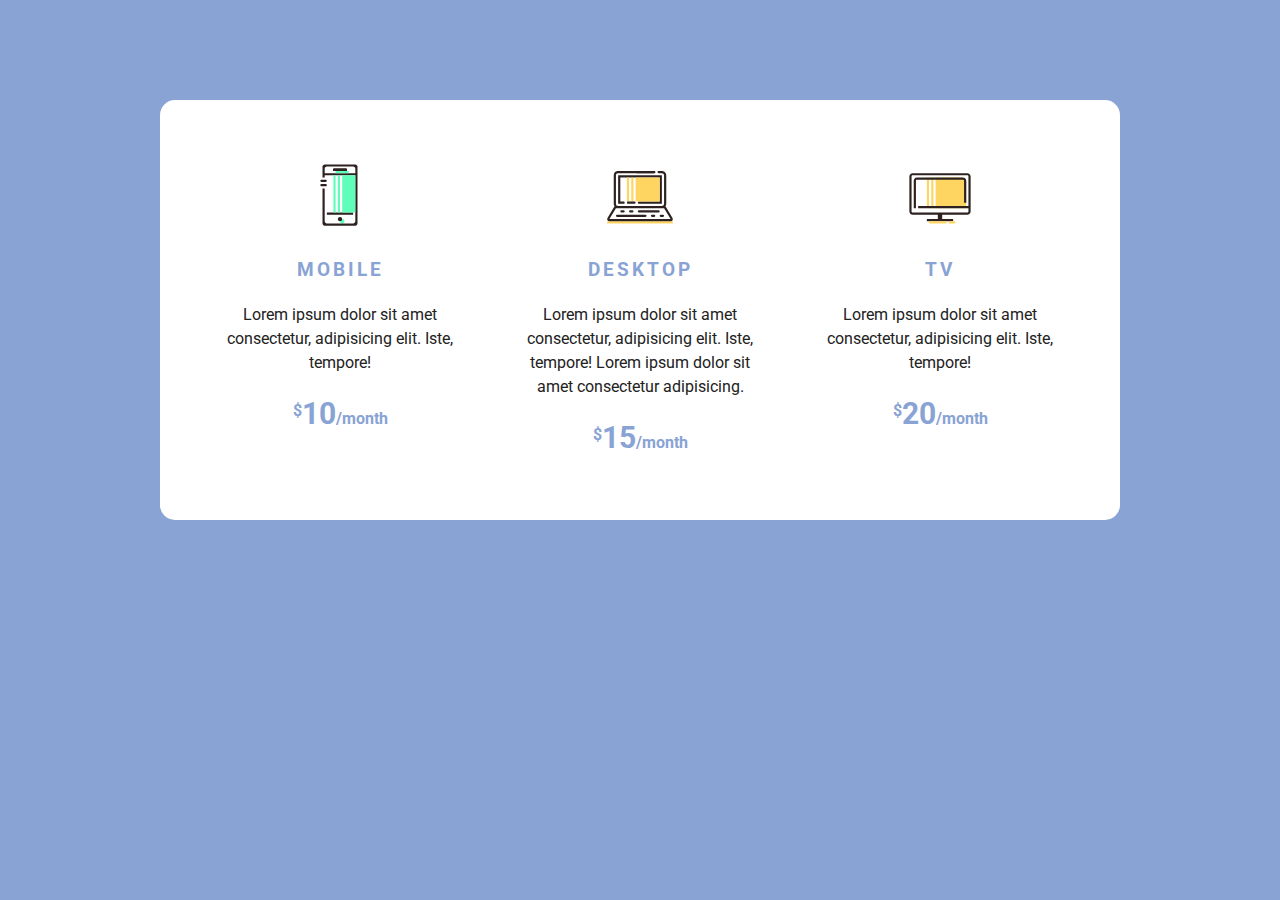
<file: index.html>
<!DOCTYPE html>
<html lang="en">
<head>
  <meta charset="UTF-8">
  <meta name="viewport" content="width=device-width, initial-scale=1.0">
  <meta http-equiv="X-UA-Compatible" content="ie=edge">
  <title>Loop 1 - Step 1</title>
  <link href="https://fonts.googleapis.com/css?family=Roboto:400,500,700" rel="stylesheet">
  <link rel="stylesheet" href="css/normalize.css">
  <link rel="stylesheet" href="css/styles.css">
</head>
<body>
  
  <!-- <h2>Narxlar/Tariflar</h2> -->
  <ul class="plans">
    <li>
      <a href="#">
        <img src="img/device.svg" alt="Mobile phone icon" width="70" height="70">
        <h3>Mobile</h3>
        <p>Lorem ipsum dolor sit amet consectetur, adipisicing elit. Iste, tempore!</p>
        <div class="plan-price-box">
          <sup class="plan-dollar">$</sup>10<span class="plan-month-text">/month</span>
        </div>
      </a>
    </li>
    <li>
      <a href="#">
        <img src="img/laptop.svg" alt="Laptop icon" width="70" height="70">
        <h3>Desktop</h3>
        <p>Lorem ipsum dolor sit amet consectetur, adipisicing elit. Iste, tempore! Lorem ipsum dolor sit amet consectetur adipisicing.</p>
        <div class="plan-price-box">
          <sup class="plan-dollar">$</sup>15<span class="plan-month-text">/month</span>
        </div>
      </a>
    </li>
    <li>
      <a href="#">
        <img src="img/monitor.svg" alt="TV monitor icon" width="70" height="70">
        <h3>TV</h3>
        <p>Lorem ipsum dolor sit amet consectetur, adipisicing elit. Iste, tempore!</p>
        <div class="plan-price-box">
          <sup class="plan-dollar">$</sup>20<span class="plan-month-text">/month</span>
        </div>
      </a>
    </li>
  </ul>
  
</body>
</html>
</file>
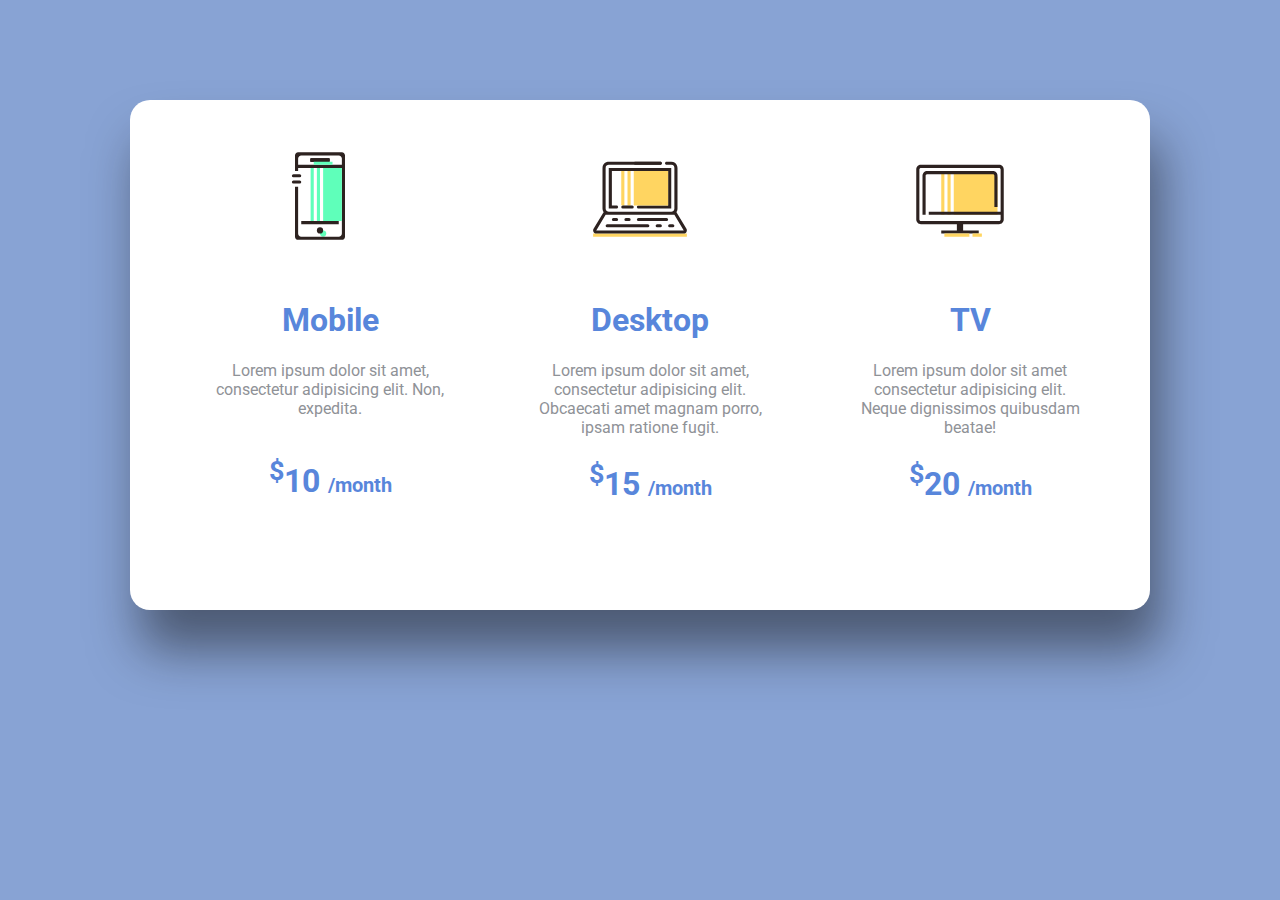
<file: assets/index.html>
<!DOCTYPE html>
<html lang="en">
<head>
  <meta charset="UTF-8">
  <meta name="viewport" content="width=device-width, initial-scale=1.0">
  <meta http-equiv="X-UA-Compatible" content="ie=edge">
  <title>Loop 1 - Step 1</title>
  <link href="https://fonts.googleapis.com/css?family=Roboto:400,500,700" rel="stylesheet">
  <link rel="stylesheet" href="./styles.css" />
</head>
<body>
  
  <div class="all">
    <ul>
      <li>
        <a href="#">
          <img class="images" src="img/device.svg" alt="device" width="100"  height="100">
          <div class="inner-sections">
            <h1>Mobile</h1>
            <p>Lorem ipsum dolor sit amet, consectetur adipisicing elit. Non, expedita.</p>
            <h1 class="price first-price"><sup>$</sup>10 <span>/month</span></h1>
          </div>
        </a>
      </li>
      <li>
        <a href="#">
          <img class="images" src="img/laptop.svg" alt="laptop" width="100"  height="100">
          <div class="inner-sections">
            <h1>Desktop</h1>
            <p>Lorem ipsum dolor sit amet, consectetur adipisicing elit. Obcaecati amet magnam porro, ipsam ratione fugit.</p>
            <h1 class="price"><sup>$</sup>15 <span>/month</span></h1>
          </div>
        </a>
      </li>
      <li>
        <a href="#">
          <img class="images" src="img/monitor.svg" alt="monitor" width="100"  height="100">
          <div class="inner-sections">
            <h1>TV</h1>
            <p>Lorem ipsum dolor sit amet consectetur adipisicing elit. Neque dignissimos quibusdam beatae!</p>
            <h1 class="price"><sup>$</sup>20 <span>/month</span></h1>
          </div>
        </a>
      </li>
    </ul>
  </div>
  
  
</body>
</html>
</file>
<file: css/styles.css>
body {
  font-family: "Roboto", "Arial", sans-serif;
  font-size: 16px;
  line-height: 1.5;
  background-color: #88a3d4;
}
.plans {
  display: flex;
  width: 900px;
  padding: 30px;
  margin-top: 100px;
  margin-left: auto;
  margin-right: auto;
  border-radius: 15px;
  background-color: #fff;
  list-style-type: none;
}
.plans li {
  width: 300px;
}
.plans a {
  display: block;
  align-items: center;
  padding: 30px;
  border-radius: 15px;
  color: #88a3d4;
  text-decoration: none;
  text-align: center;
}
.plans a:hover {
  background-color: #eee;
}
.plans img {
  width: 70px;
  height: 70px;
}
.plans h3 {
  text-transform: uppercase;
  letter-spacing: 3px;
}
.plans p {
  color: #222;
}
.plan-price-box {
  font-weight: bold;
  font-size: 30px;
}
.plan-dollar,
.plan-month-text {
  font-size: 16px;
}
</file>
<file: assets/styles.css>
body {
  background-color: #88A3D4;
  font-family: "Roboto", "Arial", sans-serif;
}

h1 {
  color: #5886db;
}

.images {
  width: 100px;
  height: 100px;
  margin-left: 90px;
}

.all a {
  text-decoration: none;
  color: #8f9297;
 
}

.all {
  width: 1000px;
  margin: auto;
  margin-top: 100px;
  background-color: #fff;
  padding: 20px 20px 30px 0px;
  border-radius: 20px;
  box-shadow: 10px 40px 50px rgba(18, 18, 19, 0.5);
}

ul {
  display: flex;
  justify-content: space-evenly;
  list-style-type: none;
}

ul li {
  padding: 10px;
}

.all li:hover {
  background-color: #ced5df;
  border-radius: 20px;
}

.inner-sections {
  width: 300px;
  text-align: center;
  padding: 30px;
  box-sizing: border-box;
}
.first-price {
  margin-top: 37px;
}

span {
  font-size: 20px;
}
</file>
